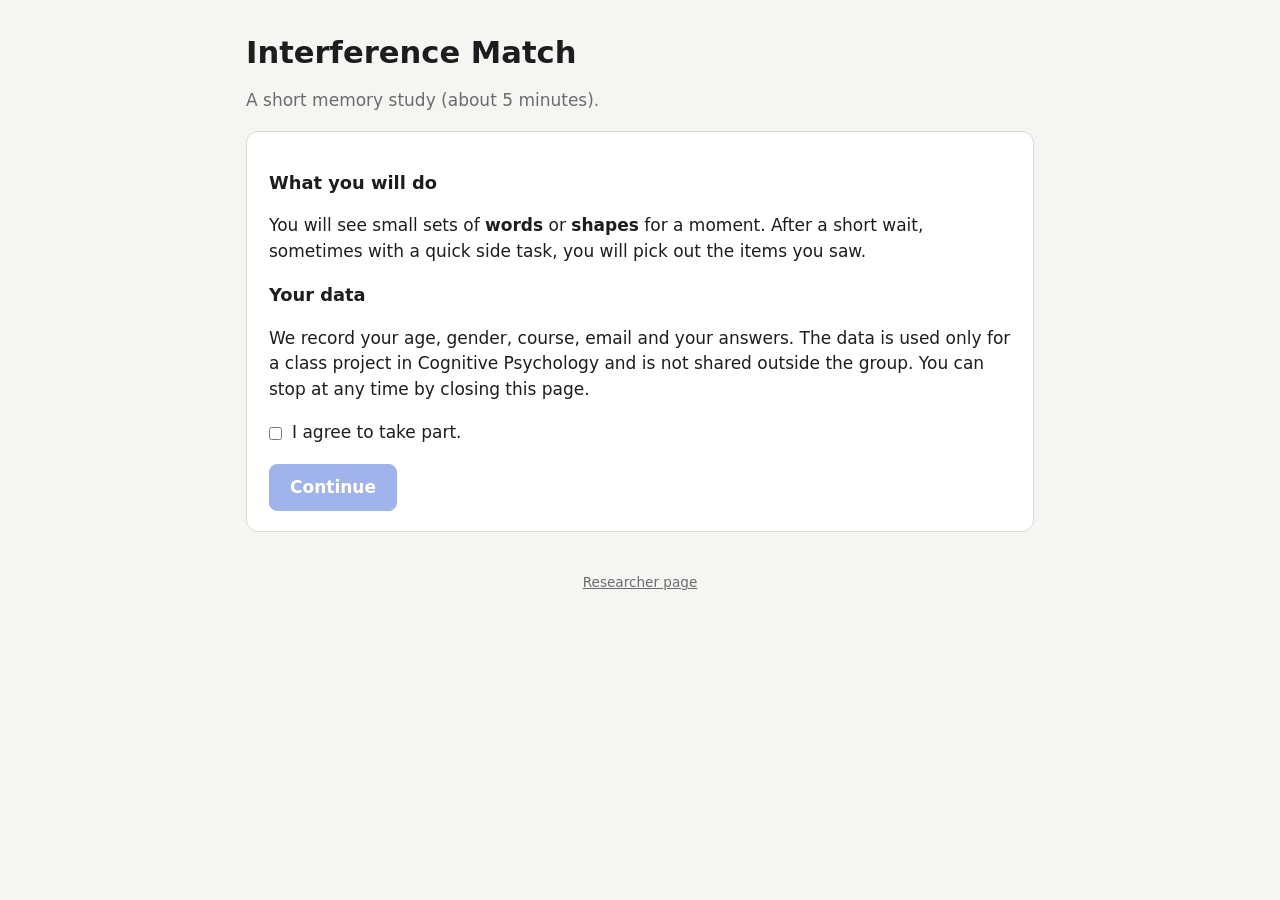
<file: index.html>
<!doctype html>
<html lang="en">
<head>
<meta charset="utf-8">
<meta name="viewport" content="width=device-width, initial-scale=1">
<title>Interference Match Memory Task</title>
<link rel="stylesheet" href="css/style.css">
</head>
<body>
<main id="app">

  <!-- 1. Welcome + consent -->
  <section id="screen-consent" class="screen active">
    <h1>Interference Match</h1>
    <p class="lead">A short memory study (about 5 minutes).</p>
    <div class="card">
      <h2>What you will do</h2>
      <p>You will see small sets of <b>words</b> or <b>shapes</b> for a moment. After a short wait, sometimes with a quick side task, you will pick out the items you saw.</p>
      <h2>Your data</h2>
      <p>We record your age, gender, course, email and your answers. The data is used only for a class project in Cognitive Psychology and is not shared outside the group. You can stop at any time by closing this page.</p>
      <label class="check"><input type="checkbox" id="consent-box"> I agree to take part.</label>
      <button id="btn-consent" class="primary" disabled>Continue</button>
    </div>
  </section>

  <!-- 2. Demographics -->
  <section id="screen-demo" class="screen">
    <h1>About you</h1>
    <form id="demo-form" class="card" novalidate>
      <label>Age <input type="number" id="age" min="10" max="99" required></label>
      <label>Gender
        <select id="gender" required>
          <option value="">Select…</option>
          <option>Female</option>
          <option>Male</option>
          <option>Non-binary</option>
          <option>Prefer not to say</option>
        </select>
      </label>
      <label>Course <input type="text" id="course" placeholder="e.g. BA Psychology" required></label>
      <label>Email <input type="email" id="email" required></label>
      <p id="demo-error" class="error" hidden>Please fill in every field (age 10 to 99, valid email).</p>
      <button type="submit" class="primary">Continue</button>
    </form>
  </section>

  <!-- 3. Instructions -->
  <section id="screen-instr" class="screen">
    <h1>How it works</h1>
    <div class="card">
      <ol class="steps">
        <li>Look at the <b>+</b> in the middle.</li>
        <li><b>5 items</b> appear (words or shapes). Try to remember all of them.</li>
        <li>They disappear. During the wait you may get a quick side task:
          <ul>
            <li><b>Rhyme?</b> Do the two words rhyme? Press <kbd>F</kbd> = yes, <kbd>J</kbd> = no (or tap the buttons).</li>
            <li><b>Same shape?</b> Is the right shape the same as the left one, just turned? Press <kbd>F</kbd> = same, <kbd>J</kbd> = different (mirror image).</li>
            <li>Sometimes there is no side task. Just wait.</li>
          </ul>
          Answer the side task quickly and accurately.
        </li>
        <li>Then you see 10 items. <b>Click the 5 you saw</b>, then press <b>Done</b>.</li>
      </ol>
      <p>First you get 2 practice rounds with feedback.</p>
      <button id="btn-start-practice" class="primary">Start practice</button>
    </div>
  </section>

  <!-- 4. Between practice and main -->
  <section id="screen-ready" class="screen">
    <h1>Practice done</h1>
    <div class="card">
      <p>Now the real task: 24 rounds, about 4 minutes. There is no feedback from now on.</p>
      <button id="btn-start-main" class="primary">Start</button>
    </div>
  </section>

  <!-- 5. Trial stage -->
  <section id="screen-trial" class="screen">
    <div id="progress"><div id="progress-bar"></div></div>
    <div id="stage"></div>
  </section>

  <!-- 6. End -->
  <section id="screen-end" class="screen">
    <h1>Thank you!</h1>
    <div class="card">
      <p>Your answers have been saved on this device.</p>
      <p id="end-score"></p>
      <button id="btn-next" class="primary">Next participant</button>
      <p class="small"><a href="#" id="btn-own-data">Download my data (backup)</a></p>
    </div>
  </section>

  <footer><a href="researcher.html">Researcher page</a></footer>
</main>

<script src="js/stimuli.js"></script>
<script src="js/storage.js"></script>
<script src="js/task.js"></script>
</body>
</html>
</file>
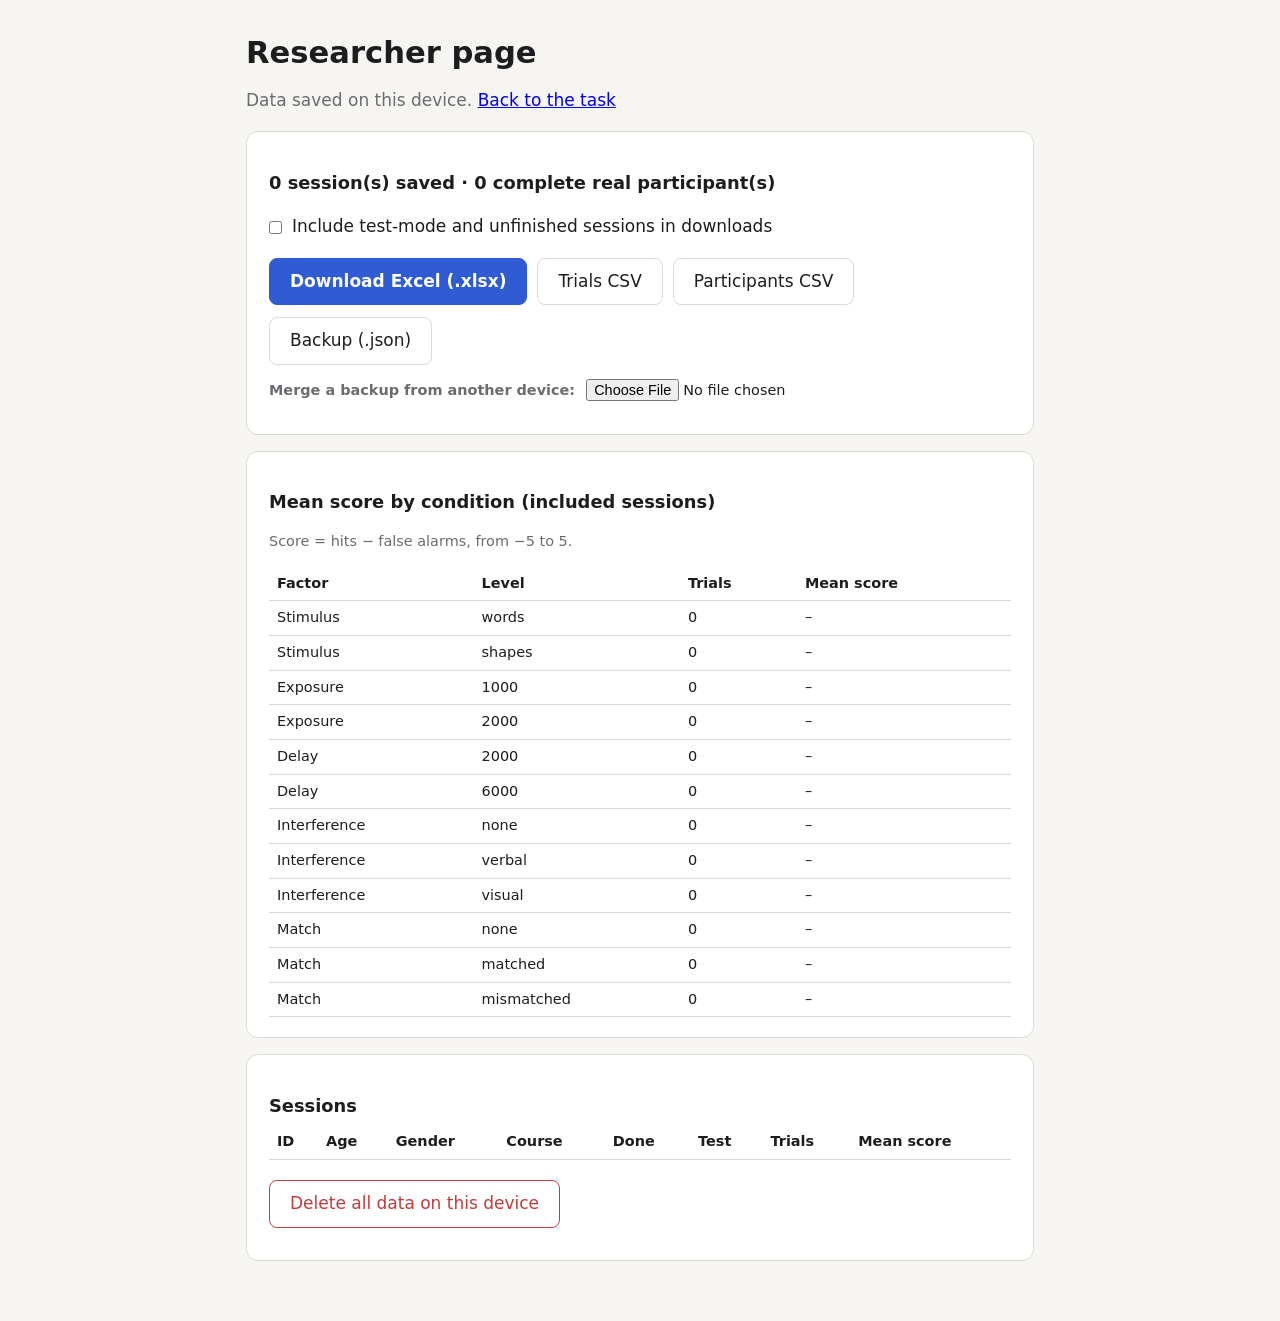
<file: researcher.html>
<!doctype html>
<html lang="en">
<head>
<meta charset="utf-8">
<meta name="viewport" content="width=device-width, initial-scale=1">
<title>Researcher Data Page</title>
<link rel="stylesheet" href="css/style.css">
</head>
<body>
<main id="app">
  <h1>Researcher page</h1>
  <p class="lead">Data saved on this device. <a href="index.html">Back to the task</a></p>

  <div class="card">
    <h2 id="count">Participants</h2>
    <label class="check"><input type="checkbox" id="inc-test"> Include test-mode and unfinished sessions in downloads</label>
    <div class="btn-row">
      <button class="primary" id="dl-xlsx">Download Excel (.xlsx)</button>
      <button id="dl-trials">Trials CSV</button>
      <button id="dl-parts">Participants CSV</button>
    </div>
    <div class="btn-row">
      <button id="dl-json">Backup (.json)</button>
      <label class="small" style="margin:0;align-self:center">Merge a backup from another device:
        <input type="file" id="imp-json" accept=".json" style="display:inline;width:auto;border:0;padding:0 0 0 6px;background:none"></label>
    </div>
  </div>

  <div class="card" style="margin-top:16px">
    <h2>Mean score by condition (included sessions)</h2>
    <p class="small">Score = hits − false alarms, from −5 to 5.</p>
    <div class="table-wrap"><table id="cond-table"></table></div>
  </div>

  <div class="card" style="margin-top:16px">
    <h2>Sessions</h2>
    <div class="table-wrap"><table id="part-table"></table></div>
    <div class="btn-row" style="margin-top:20px">
      <button class="danger" id="clear">Delete all data on this device</button>
    </div>
  </div>
</main>

<script src="lib/xlsx.full.min.js"></script>
<script src="js/storage.js"></script>
<script>
(function () {
  const $ = id => document.getElementById(id);
  const included = () => DB.all().filter(p => $('inc-test').checked || (p.completed && !p.test_mode));
  const stamp = () => new Date().toISOString().slice(0, 16).replace(/[:T]/g, '-');
  const esc = s => String(s ?? '').replace(/[&<>"]/g, c => ({ '&': '&amp;', '<': '&lt;', '>': '&gt;', '"': '&quot;' }[c]));

  const CODEBOOK = [
    ['participant_id', 'Code given to each person on this device'],
    ['age, gender, course, email', 'Filled in by the participant'],
    ['completed', 'yes = finished all 24 trials'],
    ['test_mode', 'yes = fast dry-run session (?test=1); exclude from analysis'],
    ['trial', 'Trial number 1-24 in the order shown (order is random per person)'],
    ['stimulus_type', 'words or shapes (the 5 items to remember)'],
    ['exposure_ms', 'How long the 5 items were on screen: 1000 or 2000 ms'],
    ['delay_ms', 'Retention interval between study and recall: 2000 or 6000 ms'],
    ['interference', 'What filled the delay: none, verbal (rhyme judgements) or visual (rotated shape judgements)'],
    ['interference_match', 'matched = same kind as the items (words+verbal, shapes+visual); mismatched; none'],
    ['targets / lures / selected', 'Items shown / new items in the grid / items the person clicked (shapes are S + seed number)'],
    ['hits', 'Studied items correctly clicked (0-5)'],
    ['false_alarms', 'New items wrongly clicked (0-5)'],
    ['score', 'hits - false_alarms (-5 to 5). Main memory measure'],
    ['accuracy', '(hits + correct rejections) / 10'],
    ['recall_rt_ms', 'Time from grid appearing to pressing Done'],
    ['distractor_items / _correct / _accuracy / _mean_rt_ms', 'Side-task performance during the delay (blank for no interference)'],
    ['score_* (Participants sheet)', 'Each person\'s mean score in that condition, for paired t-tests']
  ];

  function render() {
    const all = DB.all();
    const inc = included();
    $('count').textContent = `${all.length} session(s) saved · ${all.filter(p => p.completed && !p.test_mode).length} complete real participant(s)`;
    const prow = DB.participantRows(all);
    $('part-table').innerHTML = '<tr><th>ID</th><th>Age</th><th>Gender</th><th>Course</th><th>Done</th><th>Test</th><th>Trials</th><th>Mean score</th></tr>' +
      prow.map(r => `<tr><td>${esc(r.participant_id)}</td><td>${esc(r.age)}</td><td>${esc(r.gender)}</td><td>${esc(r.course)}</td><td>${r.completed}</td><td>${r.test_mode}</td><td>${r.n_trials}</td><td>${r.mean_score}</td></tr>`).join('');

    const rows = DB.trialRows(inc);
    const mean = a => a.length ? (a.reduce((s, x) => s + x, 0) / a.length).toFixed(2) : '–';
    const groups = [
      ['Stimulus', 'stimulus_type', ['words', 'shapes']],
      ['Exposure', 'exposure_ms', [1000, 2000]],
      ['Delay', 'delay_ms', [2000, 6000]],
      ['Interference', 'interference', ['none', 'verbal', 'visual']],
      ['Match', 'interference_match', ['none', 'matched', 'mismatched']]
    ];
    $('cond-table').innerHTML = '<tr><th>Factor</th><th>Level</th><th>Trials</th><th>Mean score</th></tr>' +
      groups.map(([name, key, levels]) => levels.map(l => {
        const s = rows.filter(r => r[key] === l).map(r => r.score);
        return `<tr><td>${name}</td><td>${l}</td><td>${s.length}</td><td>${mean(s)}</td></tr>`;
      }).join('')).join('');
  }

  $('inc-test').addEventListener('change', render);
  $('dl-trials').addEventListener('click', () => DB.download(`trials_${stamp()}.csv`, DB.csv(DB.trialRows(included()))));
  $('dl-parts').addEventListener('click', () => DB.download(`participants_${stamp()}.csv`, DB.csv(DB.participantRows(included()))));
  $('dl-xlsx').addEventListener('click', () => {
    if (!window.XLSX) { alert('Excel library did not load. Use the CSV buttons instead (they open in Excel).'); return; }
    const wb = XLSX.utils.book_new();
    XLSX.utils.book_append_sheet(wb, XLSX.utils.json_to_sheet(DB.trialRows(included())), 'Trials');
    XLSX.utils.book_append_sheet(wb, XLSX.utils.json_to_sheet(DB.participantRows(included())), 'Participants');
    XLSX.utils.book_append_sheet(wb, XLSX.utils.aoa_to_sheet([['Column', 'Meaning']].concat(CODEBOOK)), 'Codebook');
    XLSX.writeFile(wb, `interference_match_data_${stamp()}.xlsx`);
  });
  $('dl-json').addEventListener('click', () =>
    DB.download(`backup_${stamp()}.json`, JSON.stringify(DB.all(), null, 1), 'application/json'));
  $('imp-json').addEventListener('change', async e => {
    const f = e.target.files[0]; if (!f) return;
    try { const n = DB.merge(JSON.parse(await f.text())); alert(`Added ${n} new session(s).`); render(); }
    catch (err) { alert('That file is not a valid backup: ' + err.message); }
    e.target.value = '';
  });
  $('clear').addEventListener('click', () => {
    if (!confirm('Delete ALL saved sessions on this device? Download a backup first.')) return;
    if (prompt('Type DELETE to confirm') !== 'DELETE') return;
    DB.clear(); render();
  });
  render();
})();
</script>
</body>
</html>
</file>
<file: css/style.css>
:root {
  --bg: #f6f5f2;
  --card: #ffffff;
  --ink: #1d1d1f;
  --muted: #6b6b70;
  --line: #dcdad4;
  --accent: #2f5bd3;
  --accent-ink: #ffffff;
  --good: #1f8a4c;
  --bad: #c23b3b;
  --tile: #ffffff;
  --tile-on: #dfe7ff;
}
@media (prefers-color-scheme: dark) {
  :root {
    --bg: #17171a; --card: #222226; --ink: #ececef; --muted: #a0a0a8;
    --line: #3a3a40; --accent: #7a9bff; --accent-ink: #0d0d10;
    --good: #5fd08f; --bad: #ff7b7b; --tile: #2a2a30; --tile-on: #33406a;
  }
}
* { box-sizing: border-box; }
html, body { margin: 0; background: var(--bg); color: var(--ink);
  font: 17px/1.5 system-ui, -apple-system, "Segoe UI", Roboto, sans-serif; }
#app { max-width: 820px; margin: 0 auto; padding: 24px 16px 60px; min-height: 100vh; }
h1 { font-size: 1.8rem; margin: .2em 0 .4em; }
h2 { font-size: 1.05rem; margin: 1em 0 .3em; }
.lead { color: var(--muted); margin-top: 0; }
.card { background: var(--card); border: 1px solid var(--line); border-radius: 12px; padding: 20px 22px; }
.screen { display: none; }
.screen.active { display: block; }
label { display: block; margin: 0 0 14px; font-weight: 600; }
label input, label select { display: block; width: 100%; margin-top: 4px; padding: 10px 12px;
  font: inherit; font-weight: 400; color: var(--ink); background: var(--bg);
  border: 1px solid var(--line); border-radius: 8px; }
label.check { display: flex; gap: 10px; align-items: center; font-weight: 500; margin: 18px 0; }
label.check input { width: auto; margin: 0; }
button { font: inherit; cursor: pointer; border-radius: 8px; padding: 10px 20px;
  border: 1px solid var(--line); background: var(--card); color: var(--ink); }
button.primary { background: var(--accent); border-color: var(--accent); color: var(--accent-ink); font-weight: 600; }
button:disabled { opacity: .45; cursor: not-allowed; }
.error { color: var(--bad); }
.small { font-size: .85rem; color: var(--muted); }
.steps li { margin-bottom: 8px; }
kbd { border: 1px solid var(--line); border-bottom-width: 2px; border-radius: 4px; padding: 0 6px; font-size: .9em; background: var(--bg); }
footer { margin-top: 40px; text-align: center; font-size: .8rem; }
footer a, .small a { color: var(--muted); }
body.in-trial footer { display: none; }

/* trial */
#progress { height: 4px; background: var(--line); border-radius: 2px; margin-bottom: 20px; }
#progress-bar { height: 100%; width: 0; background: var(--accent); border-radius: 2px; transition: width .3s; }
#stage { min-height: 420px; display: flex; flex-direction: column; align-items: center; justify-content: center; text-align: center; }
.fixation { font-size: 64px; font-weight: 300; }
.study-row { display: flex; flex-wrap: wrap; gap: 14px; justify-content: center; }
.item { width: 120px; height: 90px; display: flex; align-items: center; justify-content: center;
  background: var(--tile); border: 1px solid var(--line); border-radius: 10px;
  font-size: 1.15rem; font-weight: 600; letter-spacing: .02em; text-transform: uppercase; }
.item svg { width: 70px; height: 70px; }
.item svg path { fill: var(--ink); }
.grid { display: grid; grid-template-columns: repeat(5, 1fr); gap: 12px; margin: 16px 0 20px; }
.grid .item { cursor: pointer; user-select: none; transition: background .1s, border-color .1s; }
.grid .item.on { background: var(--tile-on); border: 2px solid var(--accent); }
.grid .item.fb-hit { border: 3px solid var(--good); }
.grid .item.fb-miss { border: 3px dashed var(--good); }
.grid .item.fb-fa { border: 3px solid var(--bad); }
.prompt { color: var(--muted); margin-bottom: 8px; }
.wait-dot { width: 14px; height: 14px; border-radius: 50%; background: var(--muted); animation: pulse 1.2s infinite; }
@keyframes pulse { 50% { opacity: .25; } }
.distract-title { font-weight: 700; color: var(--muted); text-transform: uppercase; letter-spacing: .08em; font-size: .85rem; margin-bottom: 18px; }
.pair { display: flex; gap: 40px; align-items: center; justify-content: center; margin-bottom: 24px; }
.pair .word { font-size: 2rem; font-weight: 700; min-width: 140px; }
.pair svg { width: 110px; height: 110px; }
.pair svg path { fill: var(--ink); }
.answer-row { display: flex; gap: 16px; }
.answer-row button { min-width: 130px; }
.flash-ok { outline: 3px solid var(--good); }
.flash-bad { outline: 3px solid var(--bad); }

@media (max-width: 600px) {
  .item { width: 100%; height: 70px; font-size: .8rem; }
  .item svg { width: 48px; height: 48px; }
  .study-row .item { width: 30%; }
  .grid { gap: 8px; }
  .pair { gap: 16px; }
  .pair .word { font-size: 1.4rem; min-width: 100px; }
  .pair svg { width: 80px; height: 80px; }
}

/* researcher page */
table { border-collapse: collapse; width: 100%; font-size: .85rem; }
th, td { border-bottom: 1px solid var(--line); padding: 6px 8px; text-align: left; }
.table-wrap { overflow-x: auto; }
.btn-row { display: flex; flex-wrap: wrap; gap: 10px; margin: 12px 0; }
button.danger { color: var(--bad); border-color: var(--bad); }
</file>
